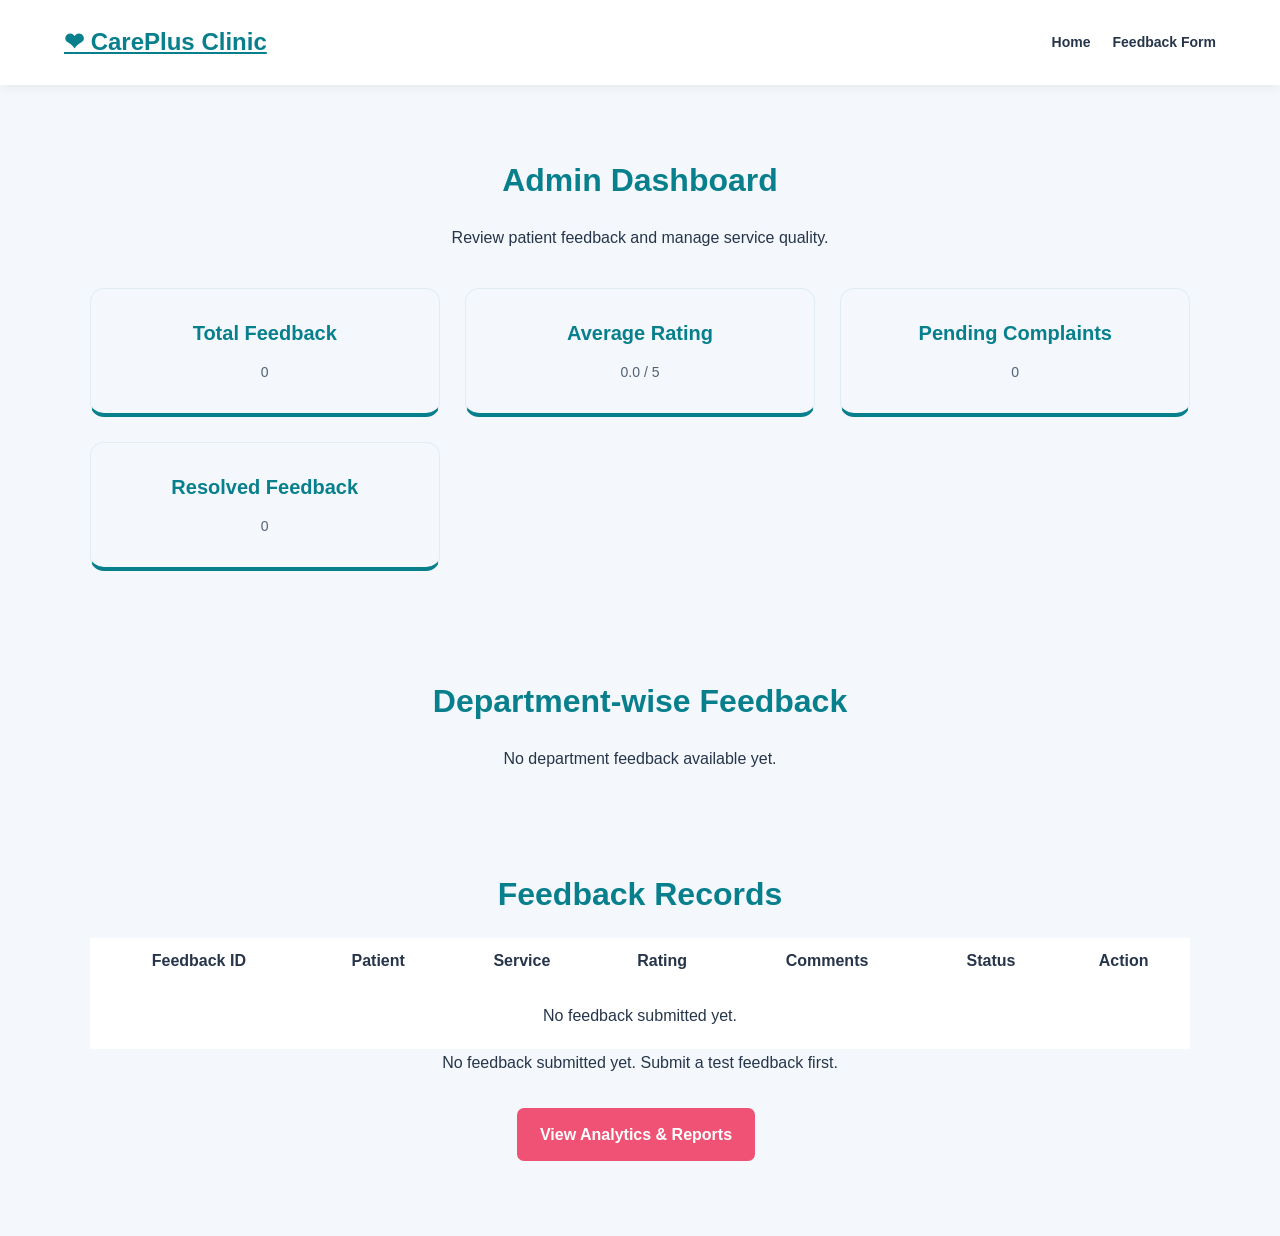
<file: admin.html>
<!DOCTYPE html>
<html lang="en">

<head>
    <meta charset="UTF-8">
    <meta name="viewport" content="width=device-width, initial-scale=1.0">
    <title>Admin Dashboard | CarePlus Clinic</title>
    <link rel="stylesheet" href="style.css">
</head>

<body>

    <header class="top-header">
        <a class="logo" href="index.html">❤ CarePlus Clinic</a>
        <nav>
            <a href="index.html">Home</a>
            <a href="feedback.html">Feedback Form</a>
        </nav>
    </header>

    <main class="section">
        <h2>Admin Dashboard</h2>
        <p>Review patient feedback and manage service quality.</p>

        <div class="service-grid">
            <div class="service-card">
                <h3>Total Feedback</h3>
                <p id="totalFeedback">0</p>
            </div>

            <div class="service-card">
                <h3>Average Rating</h3>
                <p id="averageRating">0 / 5</p>
            </div>

            <div class="service-card">
                <h3>Pending Complaints</h3>
                <p id="pendingFeedback">0</p>
            </div>

            <div class="service-card">
                <h3>Resolved Feedback</h3>
                <p id="resolvedFeedback">0</p>
            </div>
        </div>

        <h2>Feedback Records</h2>

        <div style="overflow-x:auto;">
            <table id="feedbackTable" style="width:100%; border-collapse:collapse; background:white;">
                <thead>
                    <tr>
                        <th style="padding:10px;">Feedback ID</th>
                        <th style="padding:10px;">Patient</th>
                        <th style="padding:10px;">Service</th>
                        <th style="padding:10px;">Rating</th>
                        <th style="padding:10px;">Comments</th>
                        <th style="padding:10px;">Status</th>
                        <th style="padding:10px;">Action</th>
                    </tr>
                </thead>
                <tbody id="feedbackTableBody"></tbody>
            </table>
        </div>

        <p id="adminMessage"></p>

        <a href="reports.html" class="primary-button">View Analytics & Reports</a>
    </main>

    <script src="admin.js"></script>
</body>

</html>
</file>
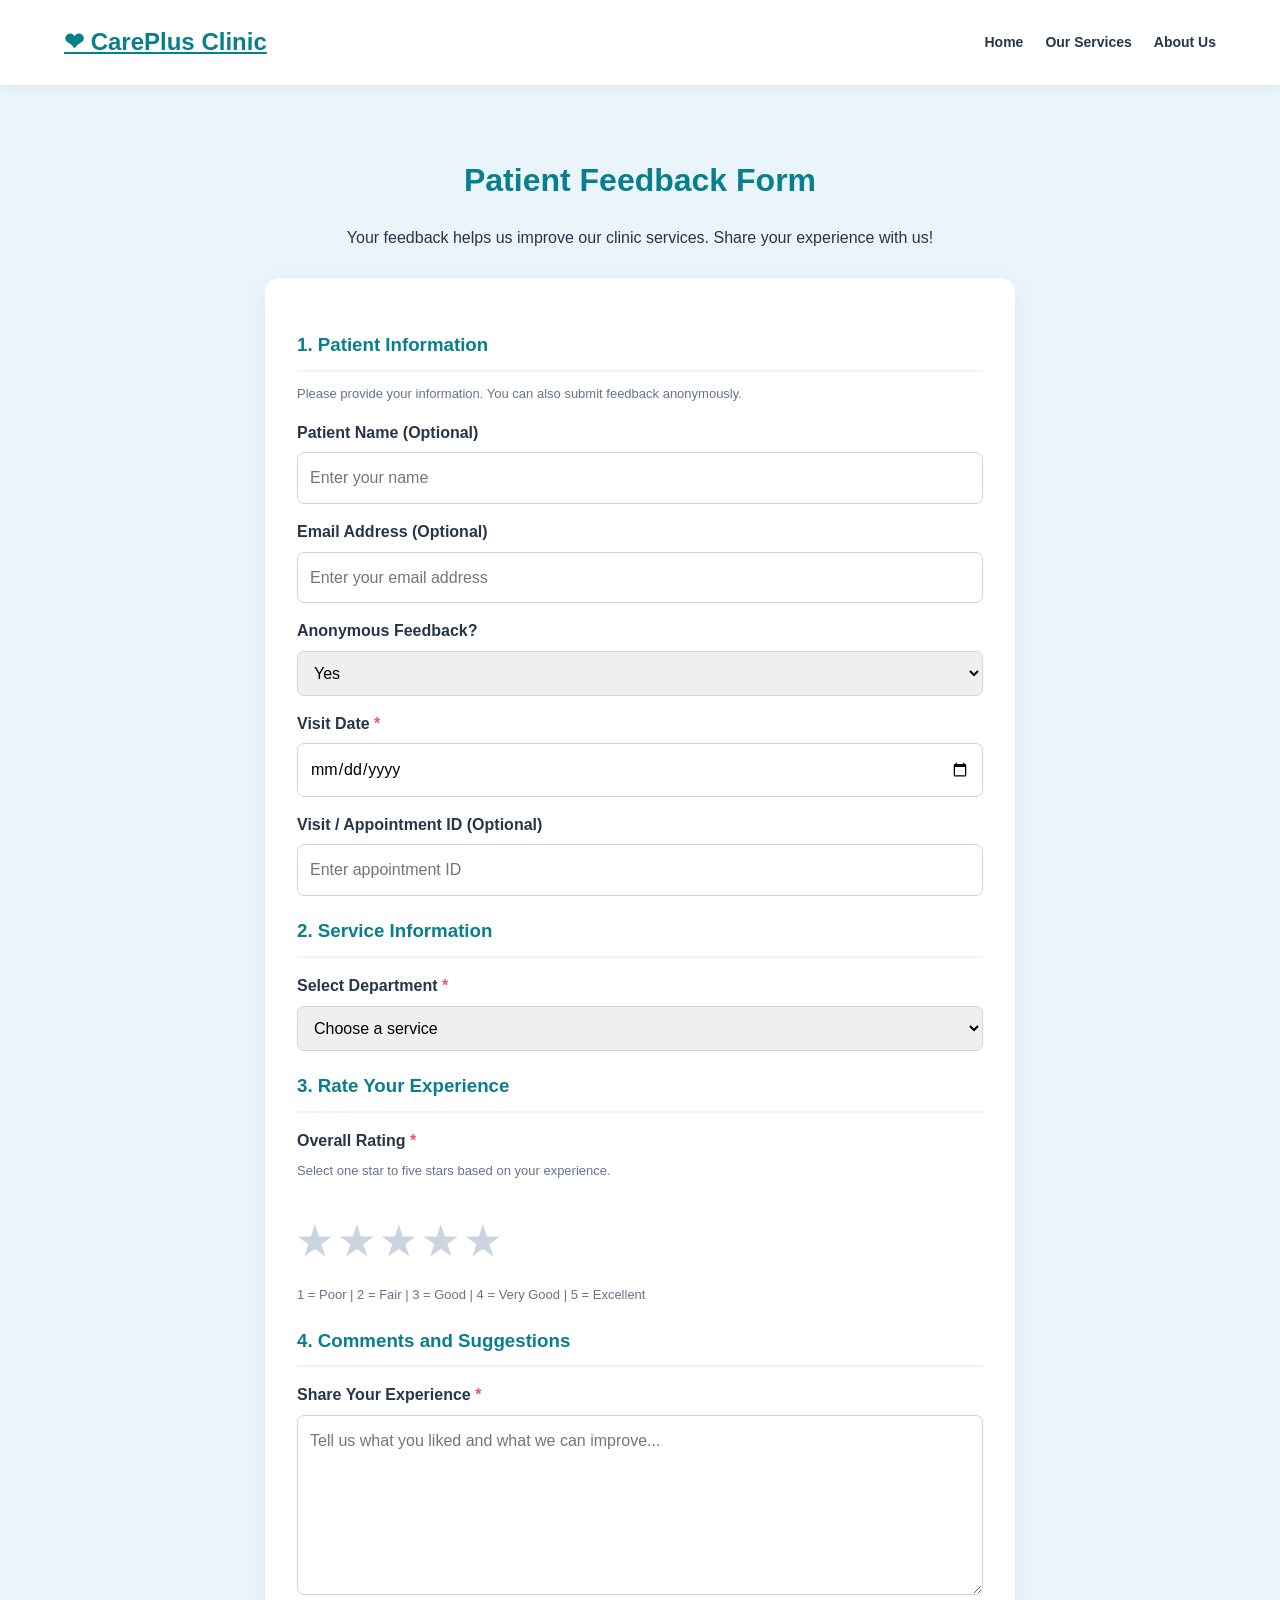
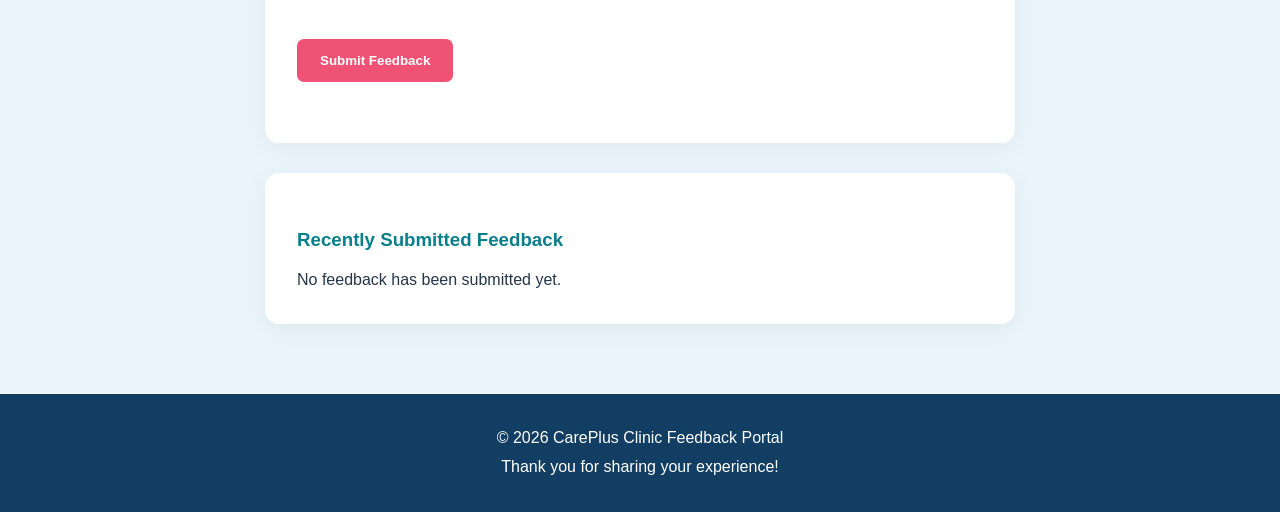
<file: feedback.html>
<!DOCTYPE html>
<html lang="en">

<head>
    <meta charset="UTF-8">
    <meta name="viewport" content="width=device-width, initial-scale=1.0">

    <title>Patient Feedback | CarePlus Clinic</title>

    <link rel="stylesheet" href="style.css">

    <style>
        .feedback-form {
            max-width: 750px;
        }

        .form-heading {
            color: #087f8c;
            border-bottom: 2px solid #eaf4fb;
            padding-bottom: 10px;
            margin-top: 28px;
        }

        .form-description {
            color: #64748b;
            font-size: 13px;
            margin: 8px 0 15px;
        }

        .required {
            color: #ef5274;
        }

        .rating-stars {
            display: flex;
            flex-direction: row-reverse;
            justify-content: flex-end;
            gap: 8px;
            margin: 12px 0;
        }

        .rating-stars input {
            display: none;
        }

        .rating-stars label {
            font-size: 38px;
            color: #cbd5e1;
            cursor: pointer;
            transition: 0.2s;
        }

        .rating-stars label:hover,
        .rating-stars label:hover~label,
        .rating-stars input:checked~label {
            color: #f5b301;
        }

        .rating-stars input:focus-visible+label {
            outline: 2px solid #087f8c;
            outline-offset: 3px;
        }

        .rating-hint {
            color: #64748b;
            font-size: 13px;
        }

        .form-actions {
            display: flex;
            flex-wrap: wrap;
            align-items: center;
            gap: 12px;
            margin-top: 25px;
        }

        .form-actions button {
            margin: 0;
        }

        .feedback-message {
            margin-top: 18px;
            font-weight: bold;
            color: #087f8c;
        }

        @media (max-width: 500px) {
            .rating-stars label {
                font-size: 32px;
            }

            .form-actions {
                flex-direction: column;
                align-items: stretch;
            }

            .form-actions a,
            .form-actions button {
                text-align: center;
            }
        }
    </style>
</head>

<body>

    <header class="top-header">

        <a class="logo" href="index.html">
            ❤ CarePlus Clinic
        </a>

        <nav>
            <a href="index.html">Home</a>
            <a href="index.html#services">Our Services</a>
            <a href="index.html#about">About Us</a>
        </nav>

    </header>

    <main>

        <section class="section feedback-section">

            <h2>Patient Feedback Form</h2>

            <p class="section-intro">
                Your feedback helps us improve our clinic services.
                Share your experience with us!
            </p>

            <form id="feedbackForm" class="feedback-form">

                <!-- PATIENT INFORMATION -->

                <h3 class="form-heading">
                    1. Patient Information
                </h3>

                <p class="form-description">
                    Please provide your information. You can also submit
                    feedback anonymously.
                </p>

                <label for="patientName">
                    Patient Name (Optional)
                </label>

                <input type="text" id="patientName" name="patientName" placeholder="Enter your name">

                <label for="patientEmail">
                    Email Address (Optional)
                </label>

                <input type="email" id="patientEmail" name="patientEmail" placeholder="Enter your email address">

                <label for="anonymous">
                    Anonymous Feedback?
                </label>

                <select id="anonymous" name="anonymous" required>
                    <option value="Yes">Yes</option>
                    <option value="No">No</option>
                </select>

                <label for="visitDate">
                    Visit Date <span class="required">*</span>
                </label>

                <input type="date" id="visitDate" name="visitDate" required>

                <label for="appointmentId">
                    Visit / Appointment ID (Optional)
                </label>

                <input type="text" id="appointmentId" name="appointmentId" placeholder="Enter appointment ID">

                <!-- SERVICE INFORMATION -->

                <h3 class="form-heading">
                    2. Service Information
                </h3>

                <label for="department">
                    Select Department <span class="required">*</span>
                </label>

                <select id="department" name="department" required>

                    <option value="">Choose a service</option>

                    <option value="Doctor Consultation">
                        Doctor Consultation
                    </option>

                    <option value="Nursing">
                        Nursing Care
                    </option>

                    <option value="Reception">
                        Reception
                    </option>

                    <option value="Billing">
                        Billing Department
                    </option>

                    <option value="Cleanliness">
                        Cleanliness
                    </option>

                    <option value="Waiting Time">
                        Waiting Time
                    </option>

                </select>

                <!-- STAR RATING -->

                <h3 class="form-heading">
                    3. Rate Your Experience
                </h3>

                <label>
                    Overall Rating <span class="required">*</span>
                </label>

                <p class="form-description">
                    Select one star to five stars based on your experience.
                </p>

                <div class="rating-stars">

                    <input type="radio" id="star5" name="rating" value="5" required>
                    <label for="star5" title="Excellent">★</label>

                    <input type="radio" id="star4" name="rating" value="4">
                    <label for="star4" title="Very Good">★</label>

                    <input type="radio" id="star3" name="rating" value="3">
                    <label for="star3" title="Good">★</label>

                    <input type="radio" id="star2" name="rating" value="2">
                    <label for="star2" title="Fair">★</label>

                    <input type="radio" id="star1" name="rating" value="1">
                    <label for="star1" title="Poor">★</label>

                </div>

                <p class="rating-hint">
                    1 = Poor | 2 = Fair | 3 = Good |
                    4 = Very Good | 5 = Excellent
                </p>

                <!-- COMMENTS -->

                <h3 class="form-heading">
                    4. Comments and Suggestions
                </h3>

                <label for="comments">
                    Share Your Experience
                    <span class="required">*</span>
                </label>

                <textarea id="comments" name="comments" rows="6" required
                    placeholder="Tell us what you liked and what we can improve..."></textarea>

                <!-- SUBMIT -->

                <div class="form-actions">

                    <button type="submit" class="primary-button">
                        Submit Feedback
                    </button>

                    <a href="index.html" class="secondary-button">
                        ← Back to Home
                    </a>

                </div>

                <p id="message" class="feedback-message" role="status" aria-live="polite"></p>

                <p id="feedbackId"></p>

            </form>

        </section>

    </main>

    <footer>

        <p>© 2026 CarePlus Clinic Feedback Portal</p>

        <p>Thank you for sharing your experience!</p>

    </footer>

    <script src="script.js"></script>

</body>

</html>
</file>
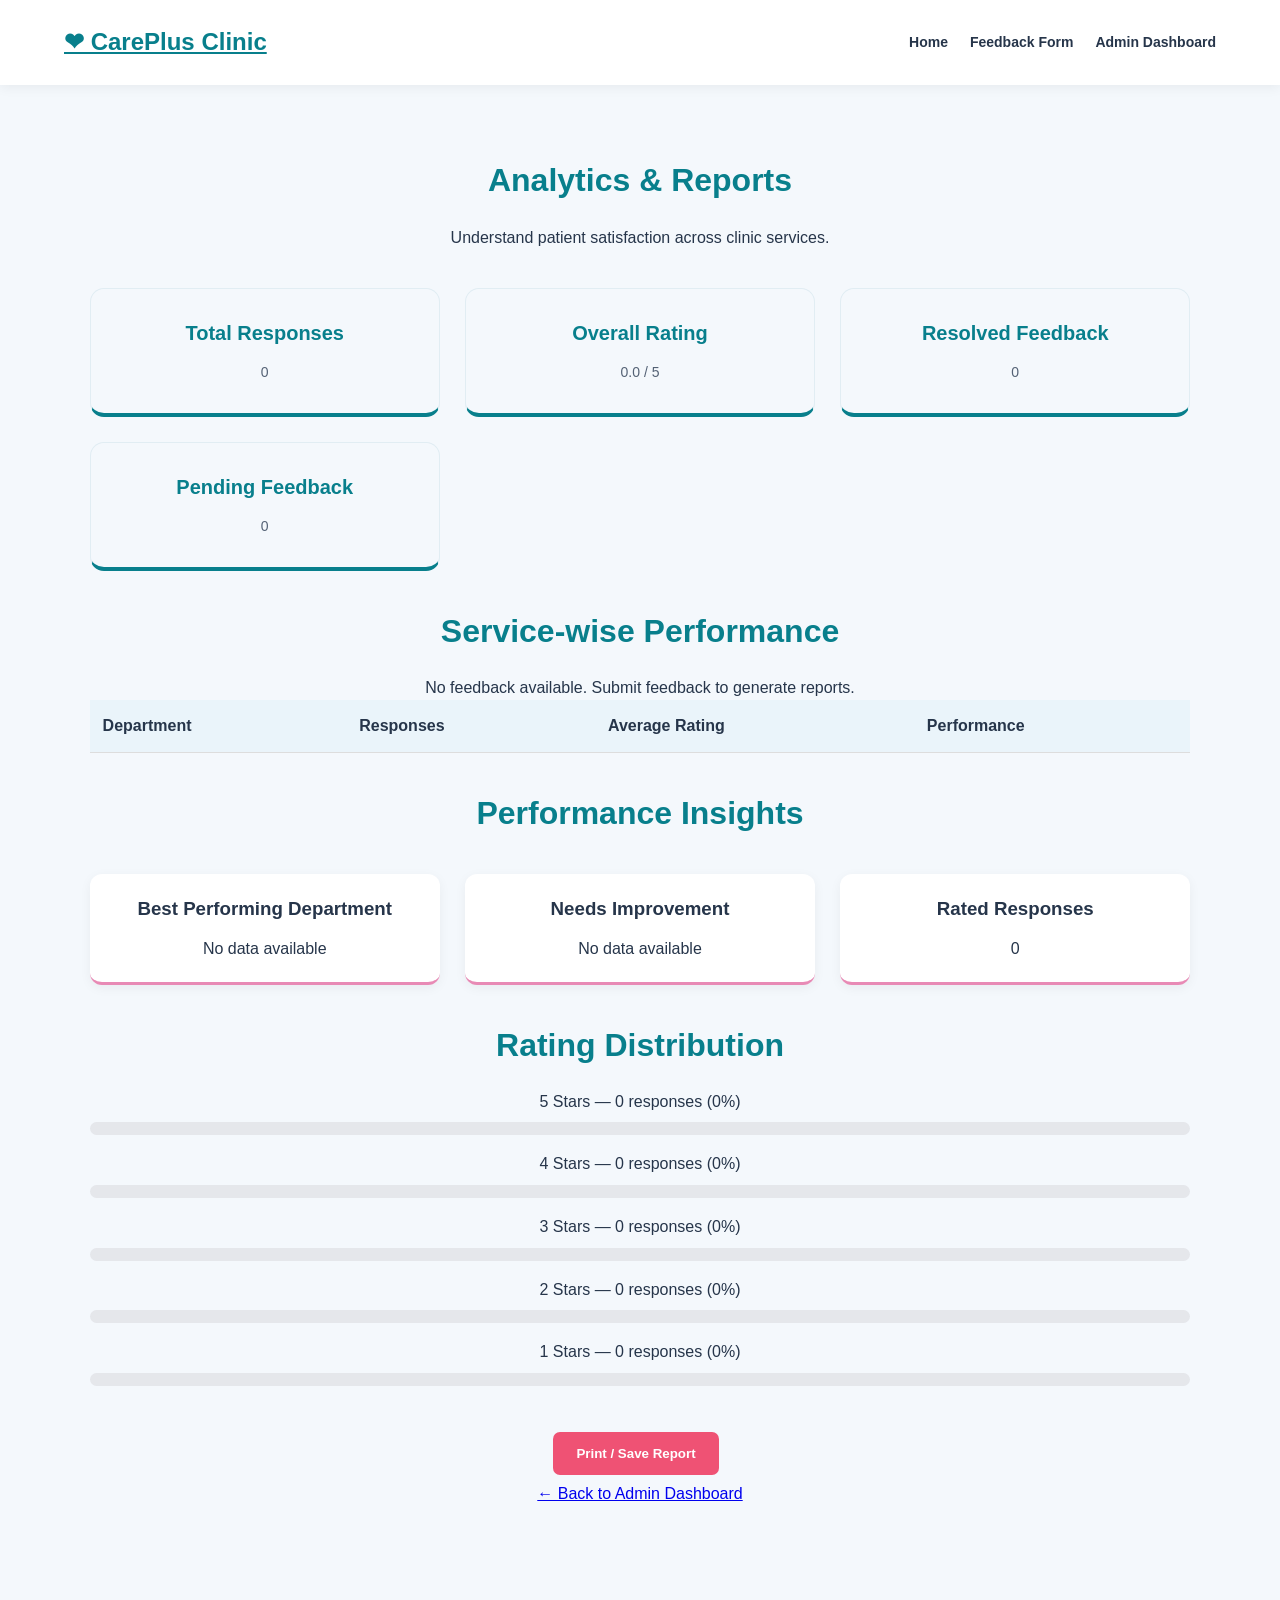
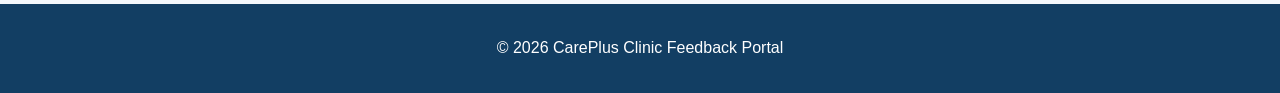
<file: report.html>
<!DOCTYPE html>
<html lang="en">

<head>
    <meta charset="UTF-8">
    <meta name="viewport" content="width=device-width, initial-scale=1.0">

    <title>Analytics & Reports | CarePlus Clinic</title>

    <link rel="stylesheet" href="style.css">

    <style>
        .report-section {
            margin-top: 35px;
        }

        .report-table {
            width: 100%;
            border-collapse: collapse;
            background: white;
        }

        .report-table th,
        .report-table td {
            padding: 13px;
            border-bottom: 1px solid #ddd;
            text-align: left;
        }

        .report-table th {
            background: #eaf4fa;
            color: #26354a;
        }

        .report-table tr:hover {
            background: #f8fafd;
        }

        .report-bar {
            height: 13px;
            background: #e5e7eb;
            border-radius: 20px;
            overflow: hidden;
            margin-top: 8px;
        }

        .report-bar-fill {
            height: 100%;
            background: #e88ab5;
            border-radius: 20px;
        }

        .report-insight {
            padding: 20px;
            background: white;
            border-radius: 12px;
            border-bottom: 3px solid #e88ab5;
            box-shadow: 0 3px 12px rgba(0, 0, 0, 0.05);
        }

        .report-insight h3 {
            margin-bottom: 12px;
        }

        .report-insight p {
            overflow-wrap: anywhere;
        }

        .report-status {
            font-weight: bold;
        }

        @media print {

            .top-header nav,
            .primary-button,
            .back-link {
                display: none !important;
            }

            body {
                background: white;
            }

            .section {
                padding: 15px;
            }
        }
    </style>
</head>

<body>

    <header class="top-header">
        <a class="logo" href="index.html">❤ CarePlus Clinic</a>

        <nav>
            <a href="index.html">Home</a>
            <a href="feedback.html">Feedback Form</a>
            <a href="admin.html">Admin Dashboard</a>
        </nav>
    </header>

    <main class="section">

        <h2>Analytics & Reports</h2>

        <p>Understand patient satisfaction across clinic services.</p>

        <!-- Main statistics -->
        <div class="service-grid">

            <div class="service-card">
                <h3>Total Responses</h3>
                <p id="reportTotal">0</p>
            </div>

            <div class="service-card">
                <h3>Overall Rating</h3>
                <p id="reportAverage">0 / 5</p>
            </div>

            <div class="service-card">
                <h3>Resolved Feedback</h3>
                <p id="reportResolved">0</p>
            </div>

            <div class="service-card">
                <h3>Pending Feedback</h3>
                <p id="reportPending">0</p>
            </div>

        </div>

        <!-- Service performance -->
        <section class="report-section">

            <h2>Service-wise Performance</h2>

            <p id="reportEmpty">Loading report...</p>

            <div style="overflow-x:auto;">

                <table class="report-table">

                    <thead>
                        <tr>
                            <th>Department</th>
                            <th>Responses</th>
                            <th>Average Rating</th>
                            <th>Performance</th>
                        </tr>
                    </thead>

                    <tbody id="reportTableBody"></tbody>

                </table>

            </div>

        </section>

        <!-- Performance insights -->
        <section class="report-section">

            <h2>Performance Insights</h2>

            <div class="service-grid" id="reportInsights"></div>

        </section>

        <!-- Rating distribution -->
        <section class="report-section">

            <h2>Rating Distribution</h2>

            <div id="ratingDistribution"></div>

        </section>

        <br>

        <button class="primary-button" id="printReport">
            Print / Save Report
        </button>

        <p class="back-link">
            <a href="admin.html">← Back to Admin Dashboard</a>
        </p>

    </main>

    <footer>
        <p>© 2026 CarePlus Clinic Feedback Portal</p>
    </footer>

    <script>
        function loadReports() {

            let feedback = [];

            try {
                feedback = JSON.parse(
                    localStorage.getItem("clinicFeedback") || "[]"
                );

                if (!Array.isArray(feedback)) {
                    feedback = [];
                }

            } catch (error) {
                console.error("Feedback loading error:", error);
            }

            // Validate ratings
            const validFeedback = feedback.filter(item => {
                const rating = Number(item.rating);

                return Number.isFinite(rating) &&
                    rating >= 1 && rating <= 5;
            });

            // Total responses
            document.getElementById("reportTotal").textContent =
                feedback.length;

            // Average rating
            const average = validFeedback.length
                ? (
                    validFeedback.reduce(
                        (sum, item) => sum + Number(item.rating), 0
                    ) / validFeedback.length
                ).toFixed(1)
                : "0.0";

            document.getElementById("reportAverage").textContent =
                average + " / 5";

            // Status summary
            const resolved = feedback.filter(
                item => item.status === "Resolved"
            ).length;

            const pending = feedback.length - resolved;

            document.getElementById("reportResolved").textContent =
                resolved;

            document.getElementById("reportPending").textContent =
                pending;

            // Department names from actual feedback
            const departments = [
                ...new Set(
                    feedback.map(item => item.department || "Other")
                )
            ];

            const tableBody =
                document.getElementById("reportTableBody");

            tableBody.replaceChildren();

            // No feedback message
            if (feedback.length === 0) {

                document.getElementById("reportEmpty").textContent =
                    "No feedback available. Submit feedback to generate reports.";

            } else {

                document.getElementById("reportEmpty").textContent =
                    "Report generated successfully from submitted feedback.";

            }

            // Department calculations
            const departmentData = departments.map(department => {

                const records = feedback.filter(
                    item => (item.department || "Other") === department
                );

                const ratings = records
                    .map(item => Number(item.rating))
                    .filter(rating =>
                        Number.isFinite(rating) &&
                        rating >= 1 &&
                        rating <= 5
                    );

                const departmentAverage = ratings.length
                    ? ratings.reduce((sum, rating) => sum + rating, 0)
                    / ratings.length
                    : null;

                let performance = "No Data";

                if (departmentAverage !== null) {

                    if (departmentAverage >= 4) {
                        performance = "Excellent";
                    } else if (departmentAverage >= 3) {
                        performance = "Good";
                    } else {
                        performance = "Needs Improvement";
                    }

                }

                return {
                    department,
                    count: records.length,
                    average: departmentAverage,
                    performance
                };

            });

            // Create table rows
            departmentData.forEach(item => {

                const row = document.createElement("tr");

                const values = [
                    item.department,
                    item.count,
                    item.average === null
                        ? "N/A"
                        : item.average.toFixed(1) + " / 5",
                    item.performance
                ];

                values.forEach((value, index) => {

                    const cell = document.createElement("td");

                    cell.textContent = value;

                    if (index === 3) {
                        cell.className = "report-status";

                        if (value === "Excellent") {
                            cell.style.color = "green";
                        } else if (value === "Good") {
                            cell.style.color = "#2563eb";
                        } else if (value === "Needs Improvement") {
                            cell.style.color = "#d9534f";
                        }
                    }

                    row.appendChild(cell);

                });

                tableBody.appendChild(row);

            });

            // Performance insights
            const insights =
                document.getElementById("reportInsights");

            insights.replaceChildren();

            const ratedDepartments = departmentData.filter(
                item => item.average !== null
            );

            const best = ratedDepartments.length
                ? [...ratedDepartments].sort(
                    (a, b) => b.average - a.average
                )[0]
                : null;

            const lowest = ratedDepartments.length
                ? [...ratedDepartments].sort(
                    (a, b) => a.average - b.average
                )[0]
                : null;

            const insightCards = [
                {
                    title: "Best Performing Department",
                    value: best
                        ? best.department + " (" +
                        best.average.toFixed(1) + " / 5)"
                        : "No data available"
                },
                {
                    title: "Needs Improvement",
                    value: lowest
                        ? lowest.department + " (" +
                        lowest.average.toFixed(1) + " / 5)"
                        : "No data available"
                },
                {
                    title: "Rated Responses",
                    value: validFeedback.length
                }
            ];

            insightCards.forEach(item => {

                const card = document.createElement("div");
                card.className = "report-insight";

                const heading = document.createElement("h3");
                heading.textContent = item.title;

                const value = document.createElement("p");
                value.textContent = item.value;

                card.append(heading, value);
                insights.appendChild(card);

            });

            // Rating distribution
            const distribution =
                document.getElementById("ratingDistribution");

            distribution.replaceChildren();

            for (let rating = 5; rating >= 1; rating--) {

                const count = validFeedback.filter(
                    item => Number(item.rating) === rating
                ).length;

                const percentage = validFeedback.length
                    ? (count / validFeedback.length) * 100
                    : 0;

                const wrapper = document.createElement("div");
                wrapper.style.margin = "16px 0";

                const label = document.createElement("p");

                label.textContent =
                    rating + " Stars — " + count +
                    " responses (" + percentage.toFixed(0) + "%)";

                const bar = document.createElement("div");
                bar.className = "report-bar";

                const fill = document.createElement("div");
                fill.className = "report-bar-fill";
                fill.style.width = percentage + "%";

                bar.appendChild(fill);
                wrapper.append(label, bar);

                distribution.appendChild(wrapper);

            }

        }

        // Print report
        document.getElementById("printReport")
            .addEventListener("click", function () {
                window.print();
            });

        // Load report
        loadReports();

    </script>

</body>

</html>
</file>
<file: style.css>
/* =========================================
   CAREPLUS CLINIC - COMPLETE STYLESHEET
========================================= */

* {
    box-sizing: border-box;
    margin: 0;
    padding: 0;
}

html {
    scroll-behavior: smooth;
    scroll-padding-top: 100px;
}

body {
    font-family: Arial, sans-serif;
    color: #26354a;
    background: #f4f8fc;
    line-height: 1.6;
}

/* =========================================
   HEADER AND NAVIGATION
========================================= */

.top-header {
    min-height: 85px;
    padding: 15px 5%;
    background: #ffffff;
    display: flex;
    align-items: center;
    justify-content: space-between;
    gap: 20px;
    flex-wrap: wrap;
    box-shadow: 0 2px 12px #00000010;
    position: relative;
    z-index: 100;
}

.logo {
    color: #087f8c;
    font-size: 24px;
    font-weight: bold;
}

nav {
    display: flex;
    align-items: center;
    gap: 22px;
}

nav a,
.admin-link {
    text-decoration: none;
    color: #26354a;
    font-weight: bold;
    font-size: 14px;
    transition: color 0.3s;
}

nav a:hover,
.admin-link:hover {
    color: #ef5274;
}

.nav-item {
    position: relative;
}

.nav-item>a {
    display: block;
    padding: 12px 0;
}

.dropdown {
    display: none;
    position: absolute;
    top: 100%;
    left: 0;
    min-width: 210px;
    background: white;
    box-shadow: 0 8px 25px #00000018;
    border-radius: 8px;
    overflow: hidden;
    z-index: 200;
}

.dropdown a {
    display: block;
    padding: 12px 16px;
    white-space: nowrap;
}

.dropdown a:hover {
    background: #eaf4fb;
    color: #ef5274;
}

.nav-item:hover .dropdown,
.nav-item:focus-within .dropdown {
    display: block;
}

.header-button {
    text-decoration: none;
    white-space: nowrap;
}

/* =========================================
   HERO SECTION
========================================= */

.hero {
    min-height: 530px;
    padding: 55px 7%;
    display: grid;
    grid-template-columns: 1fr 1fr;
    align-items: center;
    gap: 35px;
    color: white;
    background: linear-gradient(120deg, #087fbd, #1257a1);
}

.hero-content {
    max-width: 560px;
}

.tagline {
    color: #ffd7e0;
    font-size: 13px;
    font-weight: bold;
    letter-spacing: 2px;
    margin-bottom: 20px;
}

.hero h1 {
    font-size: clamp(36px, 4vw, 58px);
    line-height: 1.15;
    margin-bottom: 20px;
}

.hero-content>p:not(.tagline) {
    font-size: 16px;
    line-height: 1.8;
    margin-bottom: 28px;
}

.hero-image img {
    display: block;
    width: 100%;
    height: 360px;
    object-fit: cover;
    border-radius: 15px;
    box-shadow: 0 12px 30px #002b5035;
}

/* =========================================
   BUTTONS
========================================= */

.primary-button,
.secondary-button {
    display: inline-block;
    text-decoration: none;
    border-radius: 7px;
    padding: 14px 23px;
    margin: 5px 8px 5px 0;
    font-weight: bold;
    transition: 0.3s;
}

.primary-button {
    background: #ef5274;
    color: white;
    border: none;
    cursor: pointer;
}

.primary-button:hover {
    background: #d83c60;
    transform: translateY(-2px);
    box-shadow: 0 5px 15px #00000020;
}

.secondary-button {
    color: white;
    border: 1px solid white;
}

.secondary-button:hover {
    background: white;
    color: #087fbd;
}

/* =========================================
   ANNOUNCEMENT
========================================= */

.announcement {
    padding: 13px;
    background: #e9f8fc;
    color: #087f8c;
    font-weight: bold;
    overflow: hidden;
}

/* =========================================
   GENERAL SECTIONS
========================================= */

.section {
    padding: 70px 7%;
    text-align: center;
}

.section h2 {
    color: #087f8c;
    font-size: 32px;
    margin-bottom: 18px;
}

.section>p {
    max-width: 750px;
    margin: 0 auto 25px;
    line-height: 1.8;
}

.section-intro {
    margin-bottom: 30px;
}

.services-section {
    background: #ffffff;
}

/* =========================================
   SERVICE CARDS
========================================= */

.service-grid {
    display: grid;
    grid-template-columns: repeat(3, minmax(0, 1fr));
    gap: 25px;
    margin: 35px 0;
    align-items: start;
}

.service-card {
    padding: 28px 22px;
    background: #f4f8fc;
    border-radius: 14px;
    border: 1px solid #e1edf3;
    border-bottom: 4px solid #087f8c;
    text-align: center;
    overflow: hidden;
    transition: transform 0.3s, box-shadow 0.3s;
}

.service-card:hover {
    transform: translateY(-6px);
    box-shadow: 0 12px 28px #087f8c18;
}

.service-icon {
    width: 72px;
    height: 72px;
    margin: 0 auto 18px;
    display: flex;
    align-items: center;
    justify-content: center;
    background: #e0f3f7;
    border-radius: 50%;
    font-size: 36px;
}

.service-card h3 {
    margin-bottom: 12px;
    color: #087f8c;
    font-size: 20px;
}

.service-card p {
    line-height: 1.7;
    font-size: 14px;
    color: #536174;
}

/* =========================================
   SERVICE DETAILS
========================================= */

.service-card details {
    margin-top: 20px;
    text-align: left;
}

.service-card summary {
    background: #087f8c;
    color: white;
    padding: 13px 15px;
    border-radius: 7px;
    cursor: pointer;
    font-weight: bold;
    font-size: 14px;
    text-align: center;
    list-style: none;
    transition: 0.3s;
}

.service-card summary::-webkit-details-marker {
    display: none;
}

.service-card summary::after {
    content: " +";
    font-size: 18px;
}

.service-card details[open] summary::after {
    content: " −";
}

.service-card summary:hover {
    background: #065e69;
}

.service-details {
    margin-top: 15px;
    padding: 18px;
    background: white;
    border-radius: 9px;
    border: 1px solid #dce9f0;
    animation: detailsOpen 0.3s ease;
}

@keyframes detailsOpen {
    from {
        opacity: 0;
        transform: translateY(-8px);
    }

    to {
        opacity: 1;
        transform: translateY(0);
    }
}

.service-details h4 {
    color: #087f8c;
    margin-bottom: 12px;
    font-size: 16px;
}

.service-details p {
    font-size: 13px;
    line-height: 1.7;
    margin-bottom: 8px;
}

.service-details ul {
    padding-left: 20px;
}

.service-details li {
    font-size: 13px;
    line-height: 1.8;
    margin-bottom: 5px;
}

/* =========================================
   DOCTOR HIGHLIGHTS
========================================= */

.doctor-highlights {
    display: flex;
    justify-content: center;
    gap: 12px;
    margin: 18px 0;
}

.doctor-stat {
    flex: 1;
    padding: 13px 8px;
    background: #edf7fb;
    border-radius: 10px;
    text-align: center;
    display: flex;
    flex-direction: column;
    gap: 5px;
}

.doctor-stat span {
    font-size: 23px;
}

.doctor-stat strong {
    color: #087f8c;
    font-size: 19px;
}

.doctor-stat small {
    color: #555;
    font-size: 12px;
}

/* =========================================
   DOCTOR PROFILE CARDS
========================================= */

.doctor-profile {
    display: flex;
    align-items: center;
    gap: 14px;
    padding: 14px;
    margin: 14px 0;
    background: #edf7fb;
    border: 1px solid #dce9f0;
    border-left: 4px solid #087f8c;
    border-radius: 9px;
    transition: 0.3s;
}

.doctor-profile:hover {
    background: #e0f2f7;
    transform: translateY(-3px);
    box-shadow: 0 5px 15px #00000010;
}

.doctor-profile img {
    width: 85px;
    height: 85px;
    flex-shrink: 0;
    object-fit: cover;
    border-radius: 10px;
}

.doctor-info {
    flex: 1;
}

.doctor-profile h4 {
    color: #087f8c;
    margin-bottom: 5px;
    font-size: 15px;
}

.doctor-profile p {
    font-size: 12px;
    line-height: 1.6;
    margin: 0;
}

.doctor-note {
    font-size: 12px;
    color: #64748b;
    margin-top: 12px;
    line-height: 1.6;
}

/* =========================================
   PAYMENT OPTION CARDS
========================================= */

.payment-option {
    background: #edf7fb;
    border: 1px solid #dce9f0;
    border-radius: 9px;
    padding: 15px;
    margin: 12px 0;
    transition: 0.3s;
}

.payment-option:hover {
    border-color: #087f8c;
    transform: translateY(-3px);
    box-shadow: 0 5px 15px #00000010;
}

.payment-option h4 {
    margin-bottom: 7px;
    color: #087f8c;
}

/* =========================================
   FEEDBACK SECTION
========================================= */

.feedback-section {
    background: #eaf4fb;
}

.feedback-form {
    max-width: 700px;
    margin: 25px auto 0;
    padding: 32px;
    background: white;
    text-align: left;
    border-radius: 14px;
    box-shadow: 0 5px 25px #0000000d;
}

.feedback-form h3 {
    margin: 20px 0 12px;
    color: #087f8c;
}

.feedback-form label {
    display: block;
    margin-top: 15px;
    font-weight: bold;
}

.feedback-form input,
.feedback-form select,
.feedback-form textarea {
    width: 100%;
    padding: 12px;
    margin-top: 7px;
    border: 1px solid #ccd6e0;
    border-radius: 7px;
    font: inherit;
    outline: none;
    transition: border-color 0.3s, box-shadow 0.3s;
}

.feedback-form input:focus,
.feedback-form select:focus,
.feedback-form textarea:focus {
    border-color: #087f8c;
    box-shadow: 0 0 0 3px #087f8c15;
}

.feedback-form textarea {
    resize: vertical;
    min-height: 120px;
}

.feedback-form button {
    margin-top: 22px;
}

/* =========================================
   FOOTER
========================================= */

footer {
    background: #123e63;
    color: white;
    padding: 30px 20px;
    text-align: center;
    line-height: 1.8;
}

footer a {
    color: #ffd7e0;
    text-decoration: none;
}

footer a:hover {
    color: white;
}

/* =========================================
   TABLET RESPONSIVE DESIGN
========================================= */

@media (max-width: 1000px) {
    .service-grid {
        grid-template-columns: repeat(2, minmax(0, 1fr));
    }

    .top-header {
        justify-content: center;
    }

    nav {
        flex-wrap: wrap;
        justify-content: center;
        gap: 14px;
    }
}

/* =========================================
   MOBILE RESPONSIVE DESIGN
========================================= */

@media (max-width: 600px) {
    .top-header {
        flex-direction: column;
        gap: 12px;
        padding: 18px 12px;
    }

    .logo {
        font-size: 22px;
    }

    nav {
        flex-wrap: wrap;
        justify-content: center;
        gap: 10px 15px;
    }

    nav a,
    .admin-link {
        font-size: 13px;
    }

    .dropdown {
        min-width: 180px;
    }

    .hero {
        grid-template-columns: 1fr;
        padding: 35px 18px;
        gap: 25px;
        text-align: center;
    }

    .hero-content {
        width: 100%;
    }

    .hero h1 {
        font-size: 36px;
    }

    .hero-image img {
        width: 100%;
        height: 240px;
    }

    .section {
        padding: 45px 16px;
    }

    .section h2 {
        font-size: 27px;
    }

    .service-grid {
        grid-template-columns: 1fr;
        gap: 20px;
    }

    .service-card {
        padding: 23px 17px;
    }

    .service-details {
        padding: 14px;
    }

    .doctor-highlights {
        gap: 7px;
    }

    .doctor-stat {
        padding: 10px 5px;
    }

    .doctor-stat strong {
        font-size: 16px;
    }

    .doctor-stat small {
        font-size: 10px;
    }

    .doctor-profile {
        gap: 10px;
        padding: 11px;
    }

    .doctor-profile img {
        width: 70px;
        height: 70px;
    }

    .doctor-profile p {
        font-size: 11px;
    }

    .payment-option {
        padding: 12px;
    }

    .feedback-form {
        padding: 20px;
    }

    .primary-button,
    .secondary-button {
        padding: 12px 17px;
        font-size: 13px;
    }
}

/* =========================================
   SMALL MOBILE DEVICES
========================================= */

@media (max-width: 380px) {
    .doctor-profile {
        flex-direction: column;
        text-align: center;
    }

    .doctor-profile img {
        width: 90px;
        height: 90px;
    }

    .doctor-highlights {
        flex-direction: column;
    }

    .hero h1 {
        font-size: 30px;
    }
}
</file>
